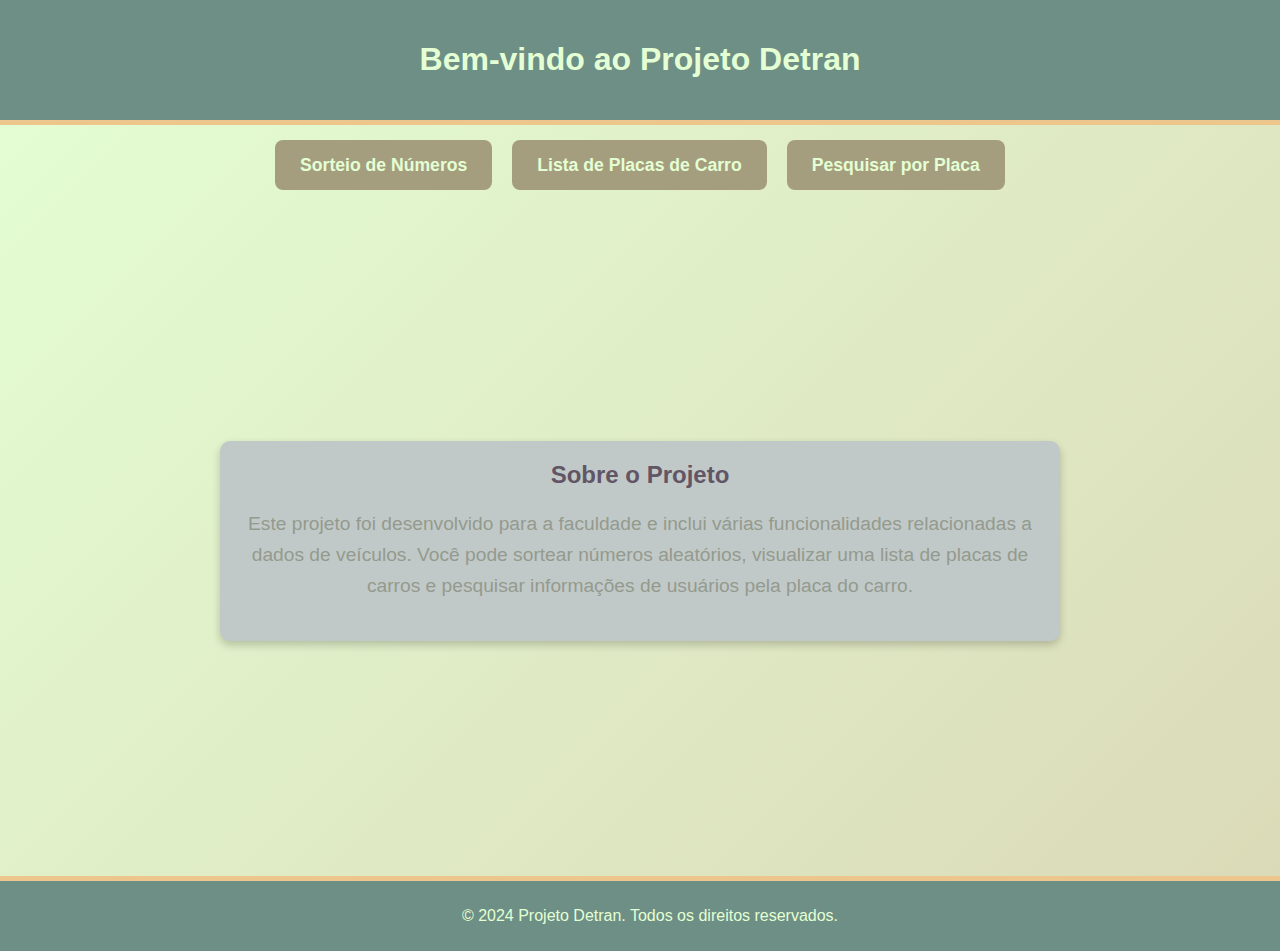
<file: index.html>
<!DOCTYPE html>
<html lang="pt-BR">
<head>
    <meta charset="UTF-8">
    <meta name="viewport" content="width=device-width, initial-scale=1.0">
    <title>Projeto Detran - Início</title>
    <link rel="stylesheet" href="style/styles.css">
    <script src="js/jquery.min.js"></script>
</head>
<body>
    <header>
        <h1>Bem-vindo ao Projeto Detran</h1>
    </header>

    <nav>
        <ul>
            <li><a href="Sortear.html">Sorteio de Números</a></li>
            <li><a href="Placas.html">Lista de Placas de Carro</a></li>
            <li><a href="pesquisaPlaca.html">Pesquisar por Placa</a></li>
        </ul>
    </nav>

    <main>
        <section>
            <h2>Sobre o Projeto</h2>
            <p>Este projeto foi desenvolvido para a faculdade e inclui várias funcionalidades relacionadas a dados de veículos. Você pode sortear números aleatórios, visualizar uma lista de placas de carros e pesquisar informações de usuários pela placa do carro.</p>
        </section>
    </main>

    <footer>
        <p>&copy; 2024 Projeto Detran. Todos os direitos reservados.</p>
    </footer>
</body>
</html>
</file>
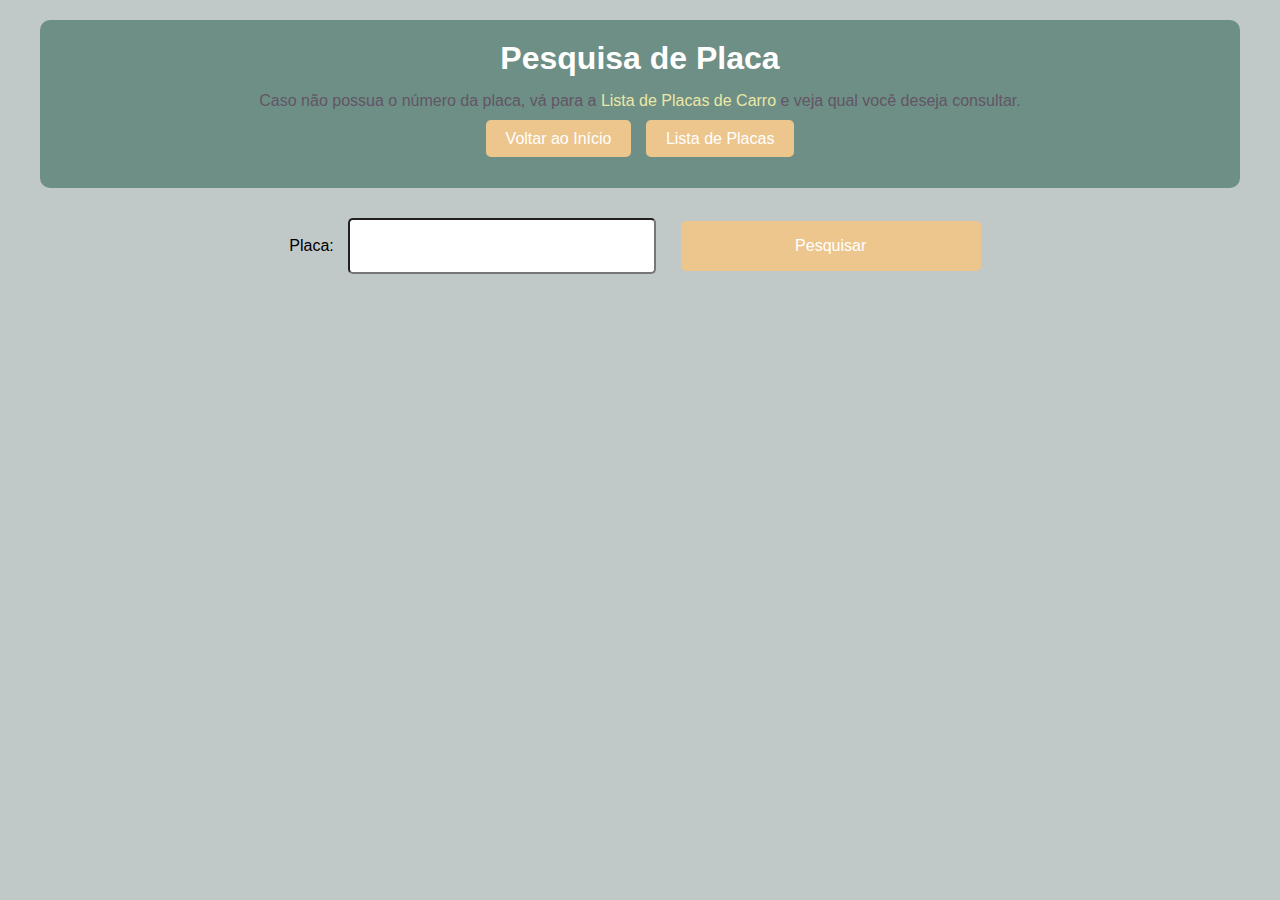
<file: pesquisaPlaca.html>
<!DOCTYPE html>
<html lang="en">
<head>
    <meta charset="UTF-8">
    <meta name="viewport" content="width=device-width, initial-scale=1.0">
    <title>Pesquisa de Placa</title>
    <link rel="stylesheet" href="style/pesquisaPlaca.css">
</head>
<body>
    <div class="container">
        <header>
            <h1>Pesquisa de Placa</h1>
            <p class="instruction">Caso não possua o número da placa, vá para a <a href="Placas.html">Lista de Placas de Carro</a> e veja qual você deseja consultar.</p>
            <div class="navigation-buttons">
                <a href="index.html" class="button">Voltar ao Início</a>
                <a href="Placas.html" class="button">Lista de Placas</a>
            </div>
        </header>
        <main>
            <label for="pesq">Placa:</label>
            <input type="text" id="pesq">
            <button id="botao">Pesquisar</button>
            <div id="placa"></div>
        </main>
    </div>

    <script src="js/jquery.min.js"></script>
    <script src="js/detran.js"></script>
    <script src="js/pesquisaPlaca.js"></script>
</body>
</html>
</file>
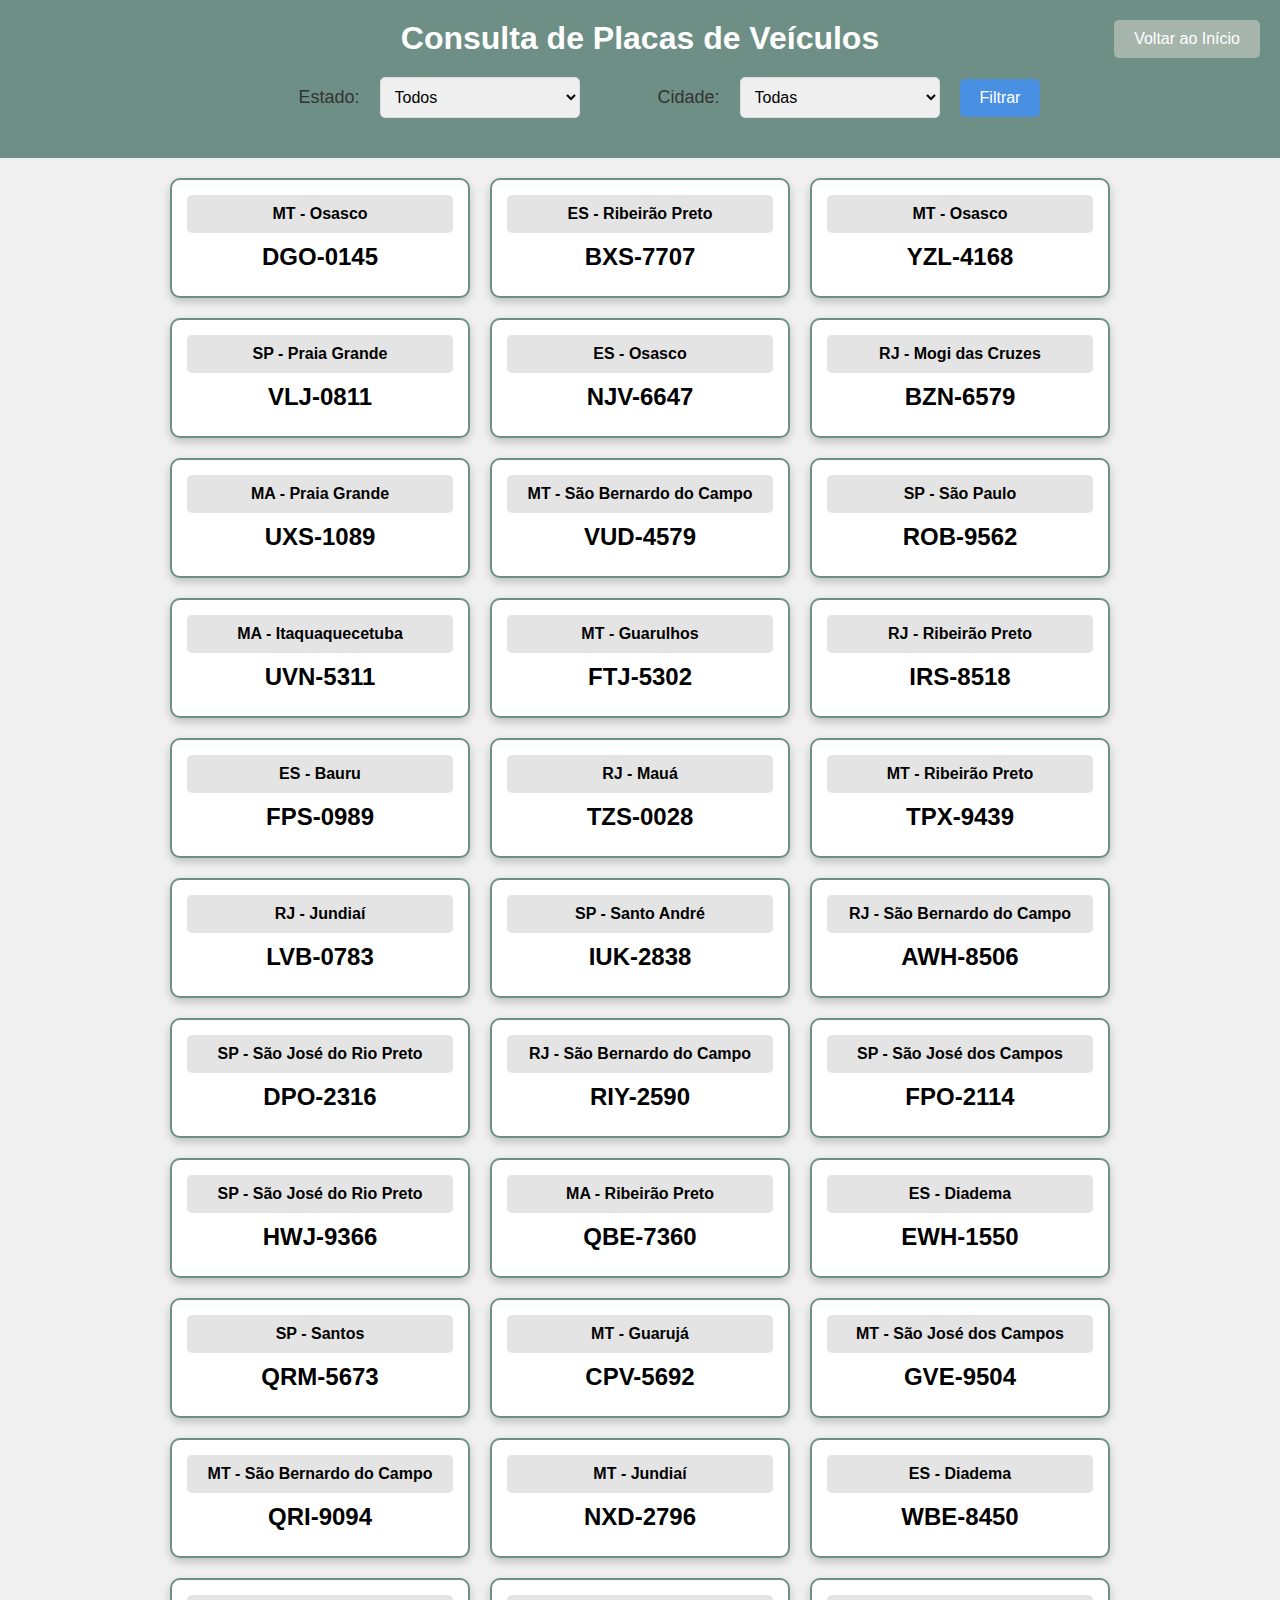
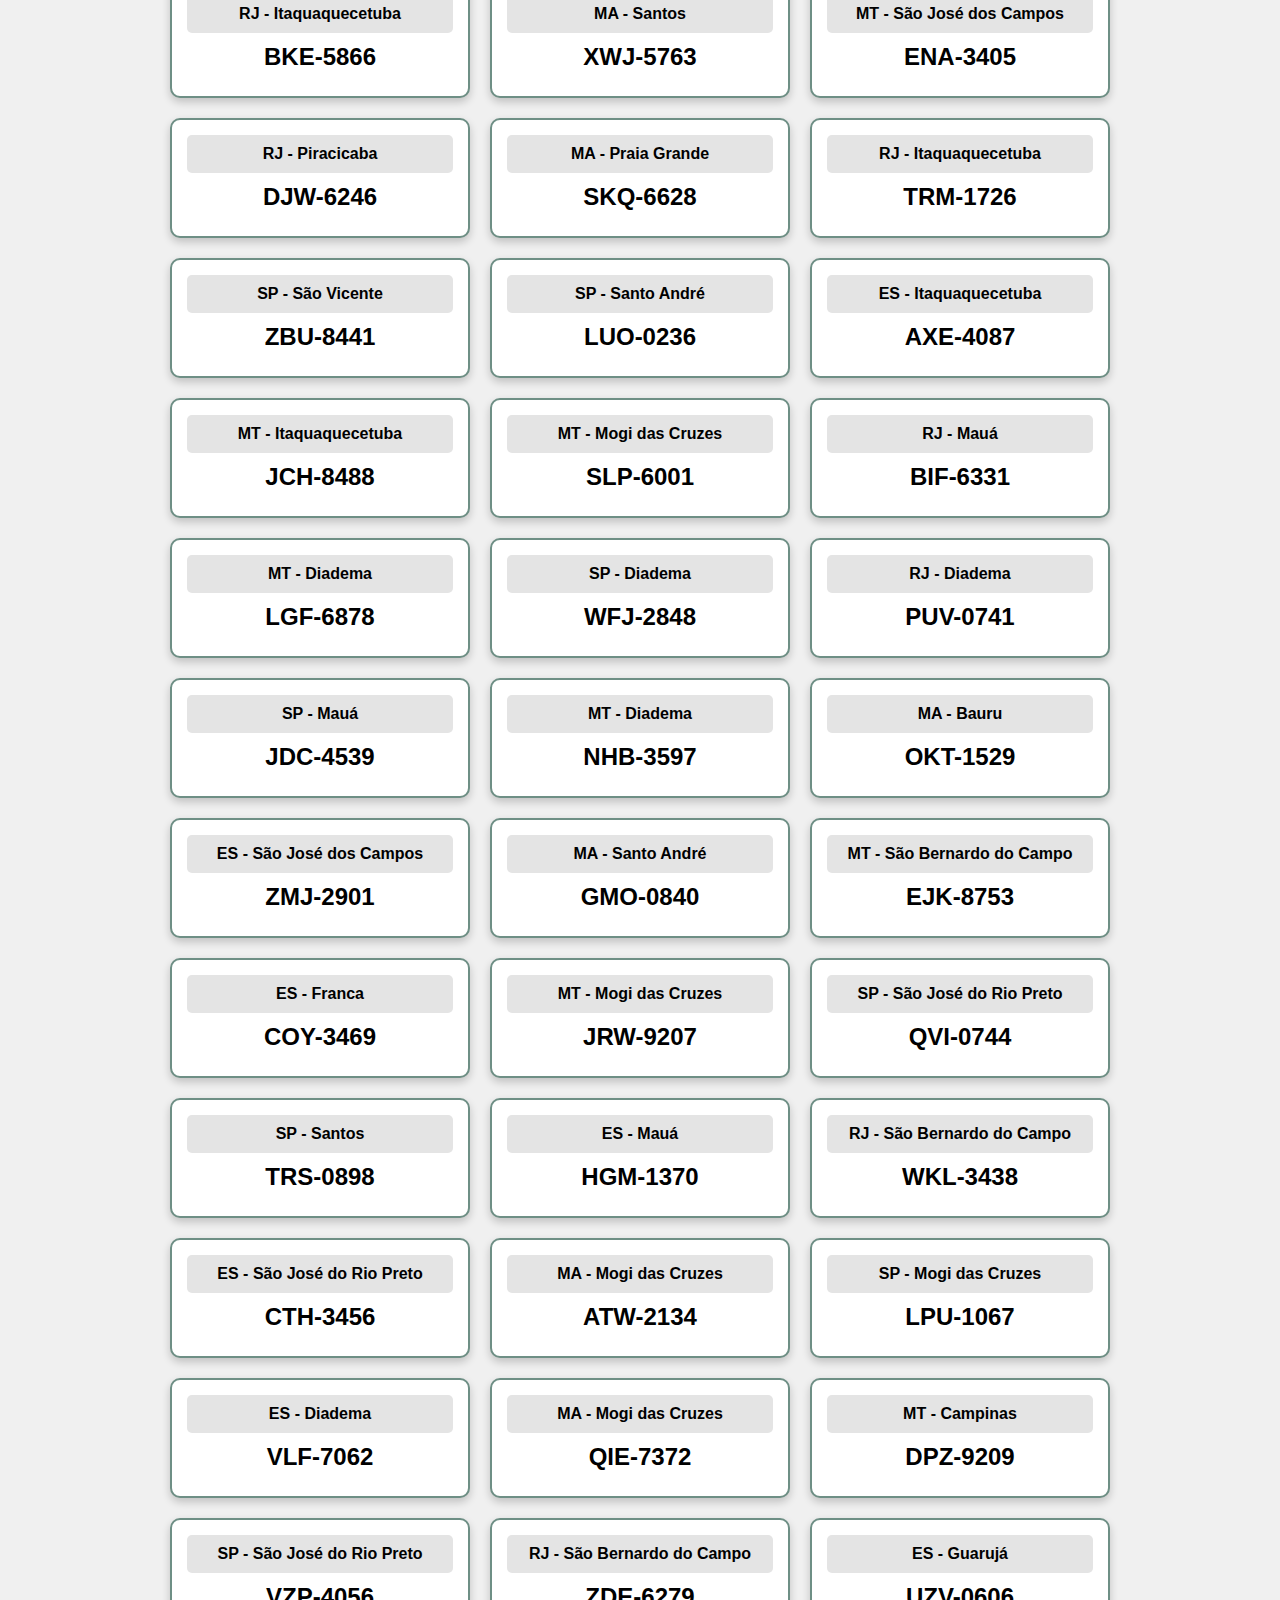
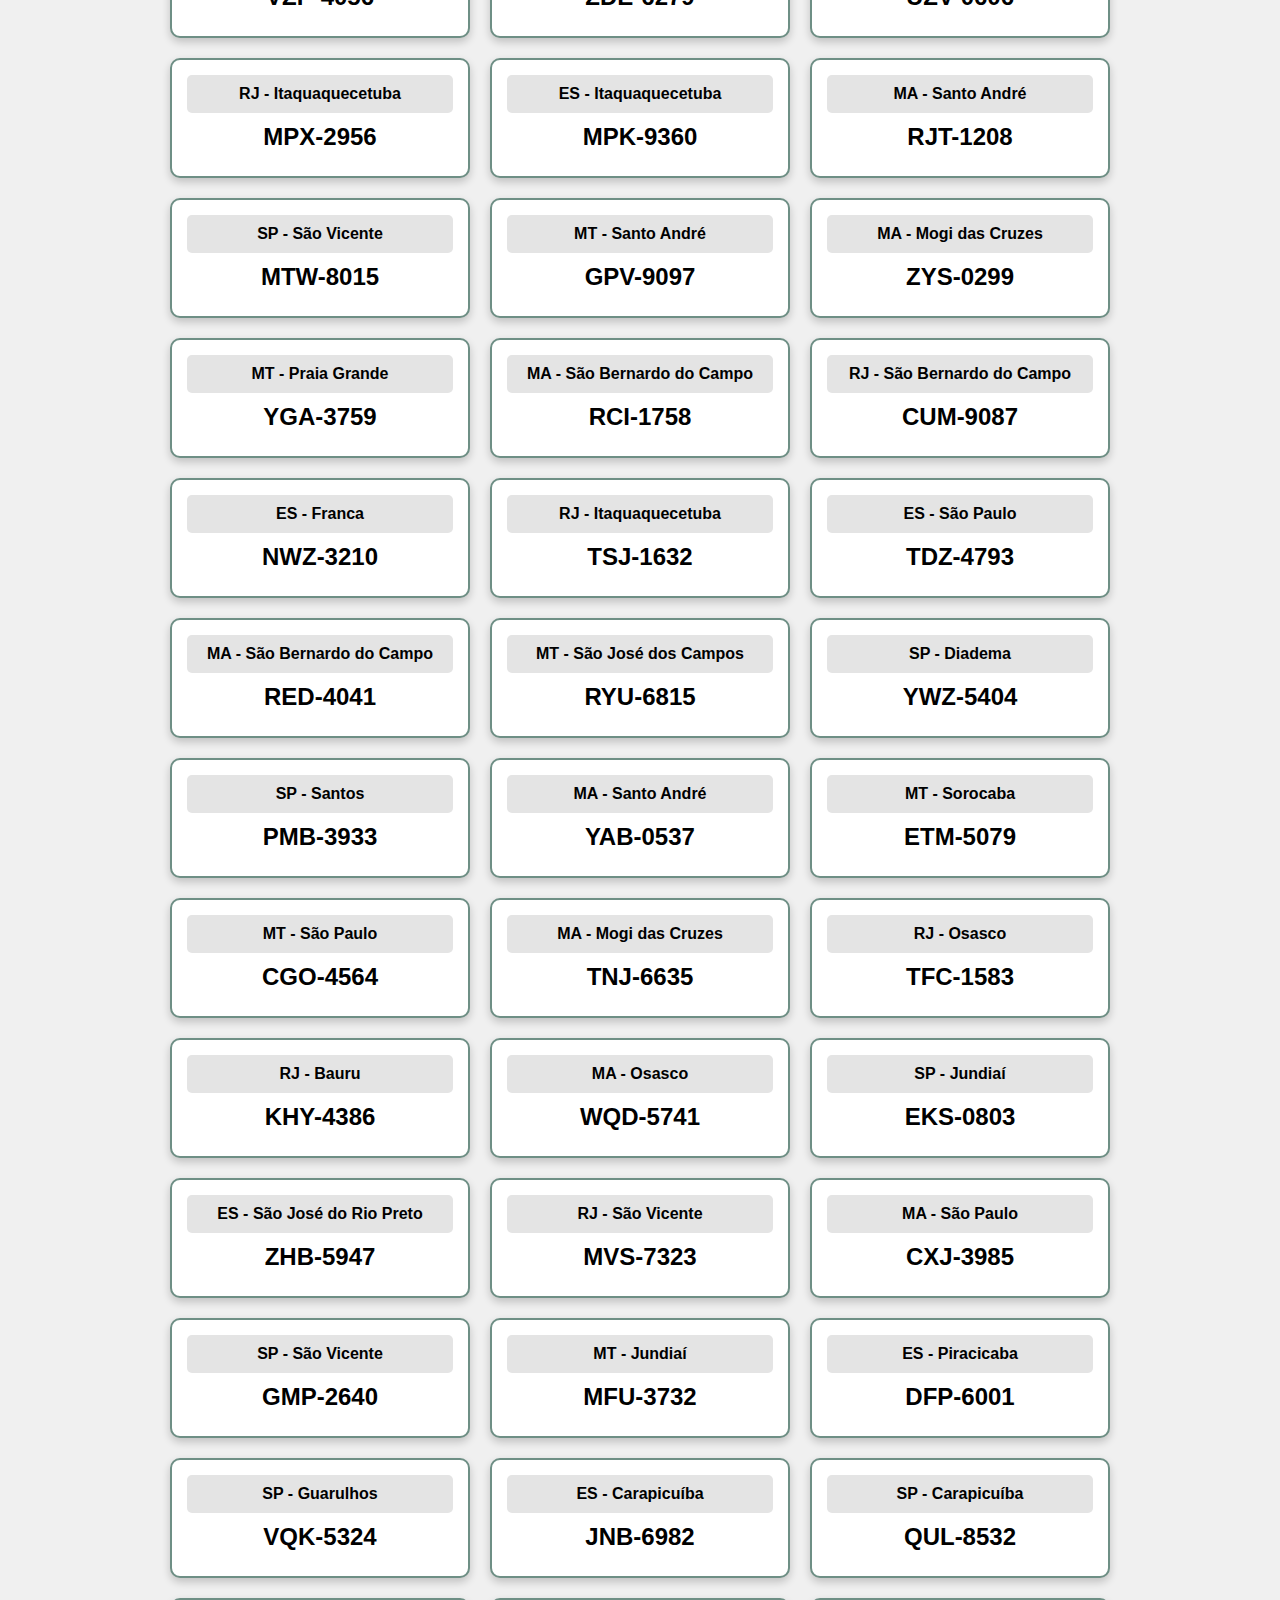
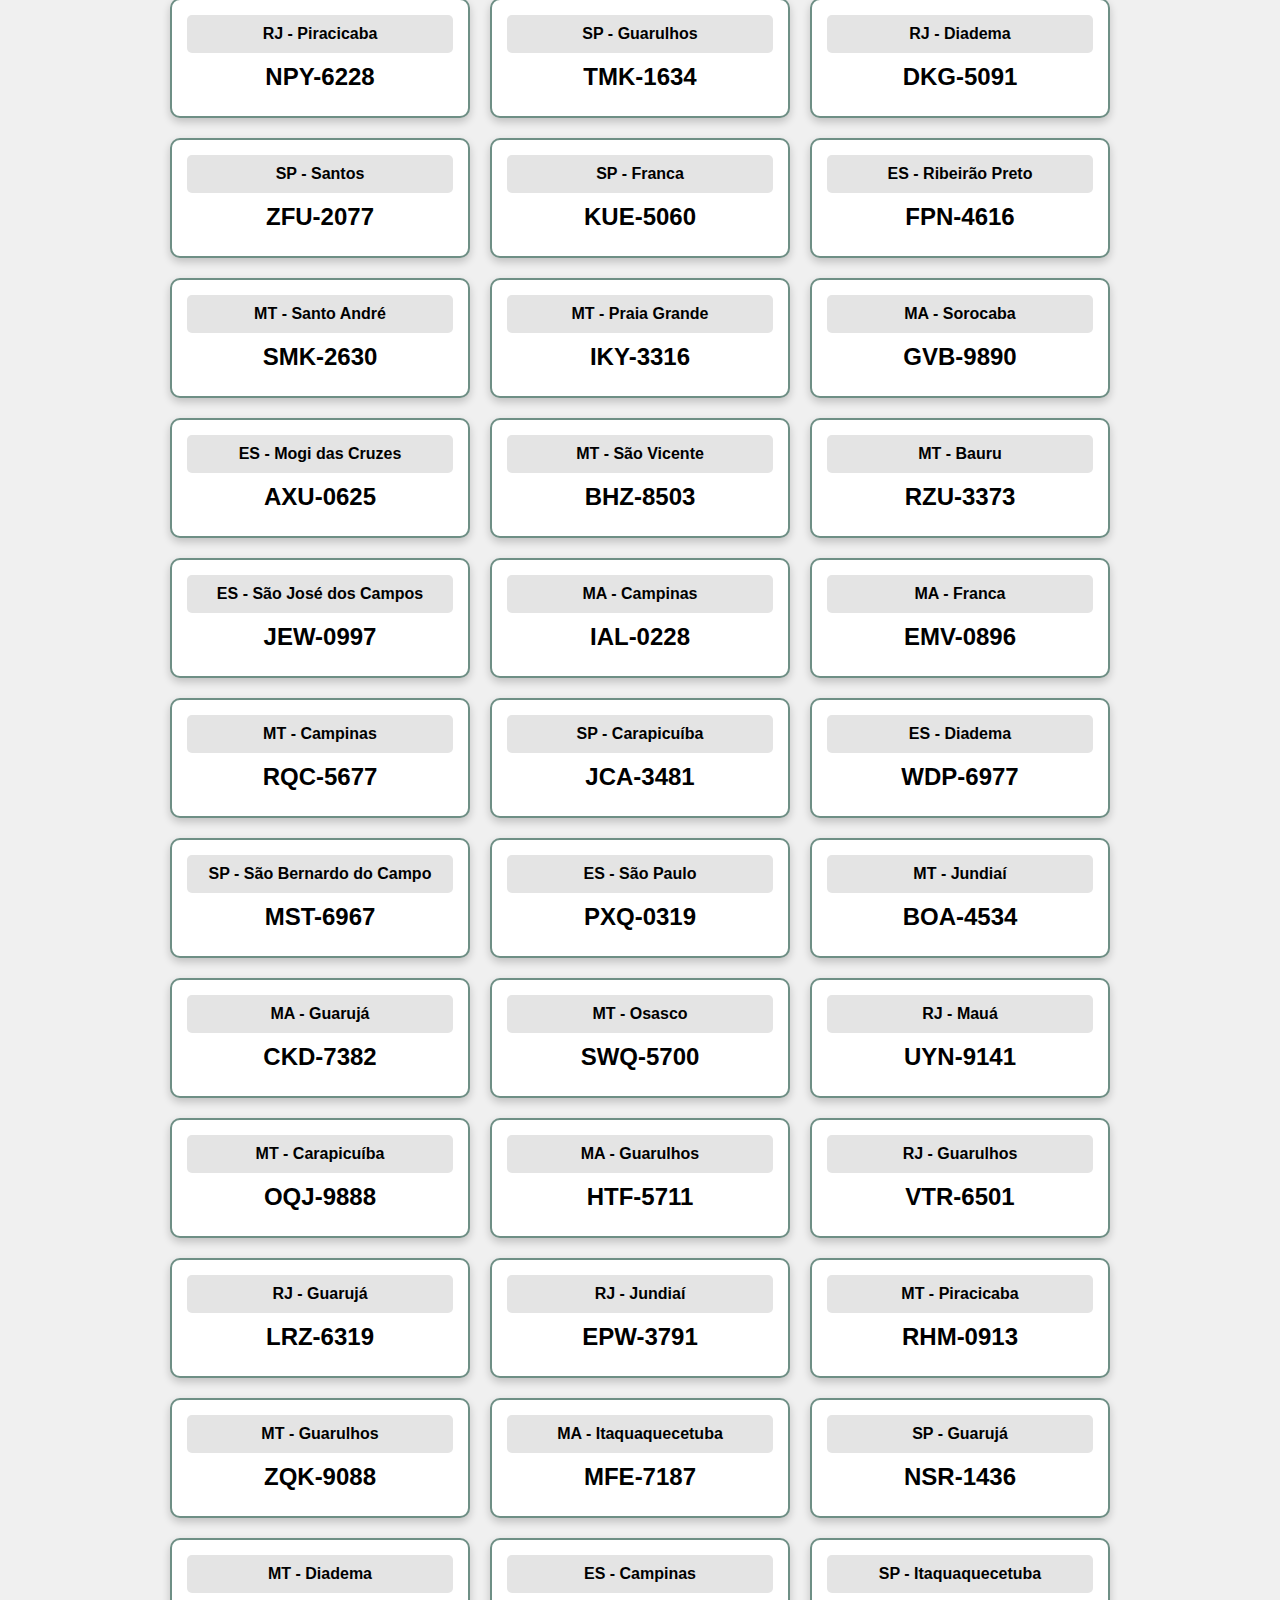
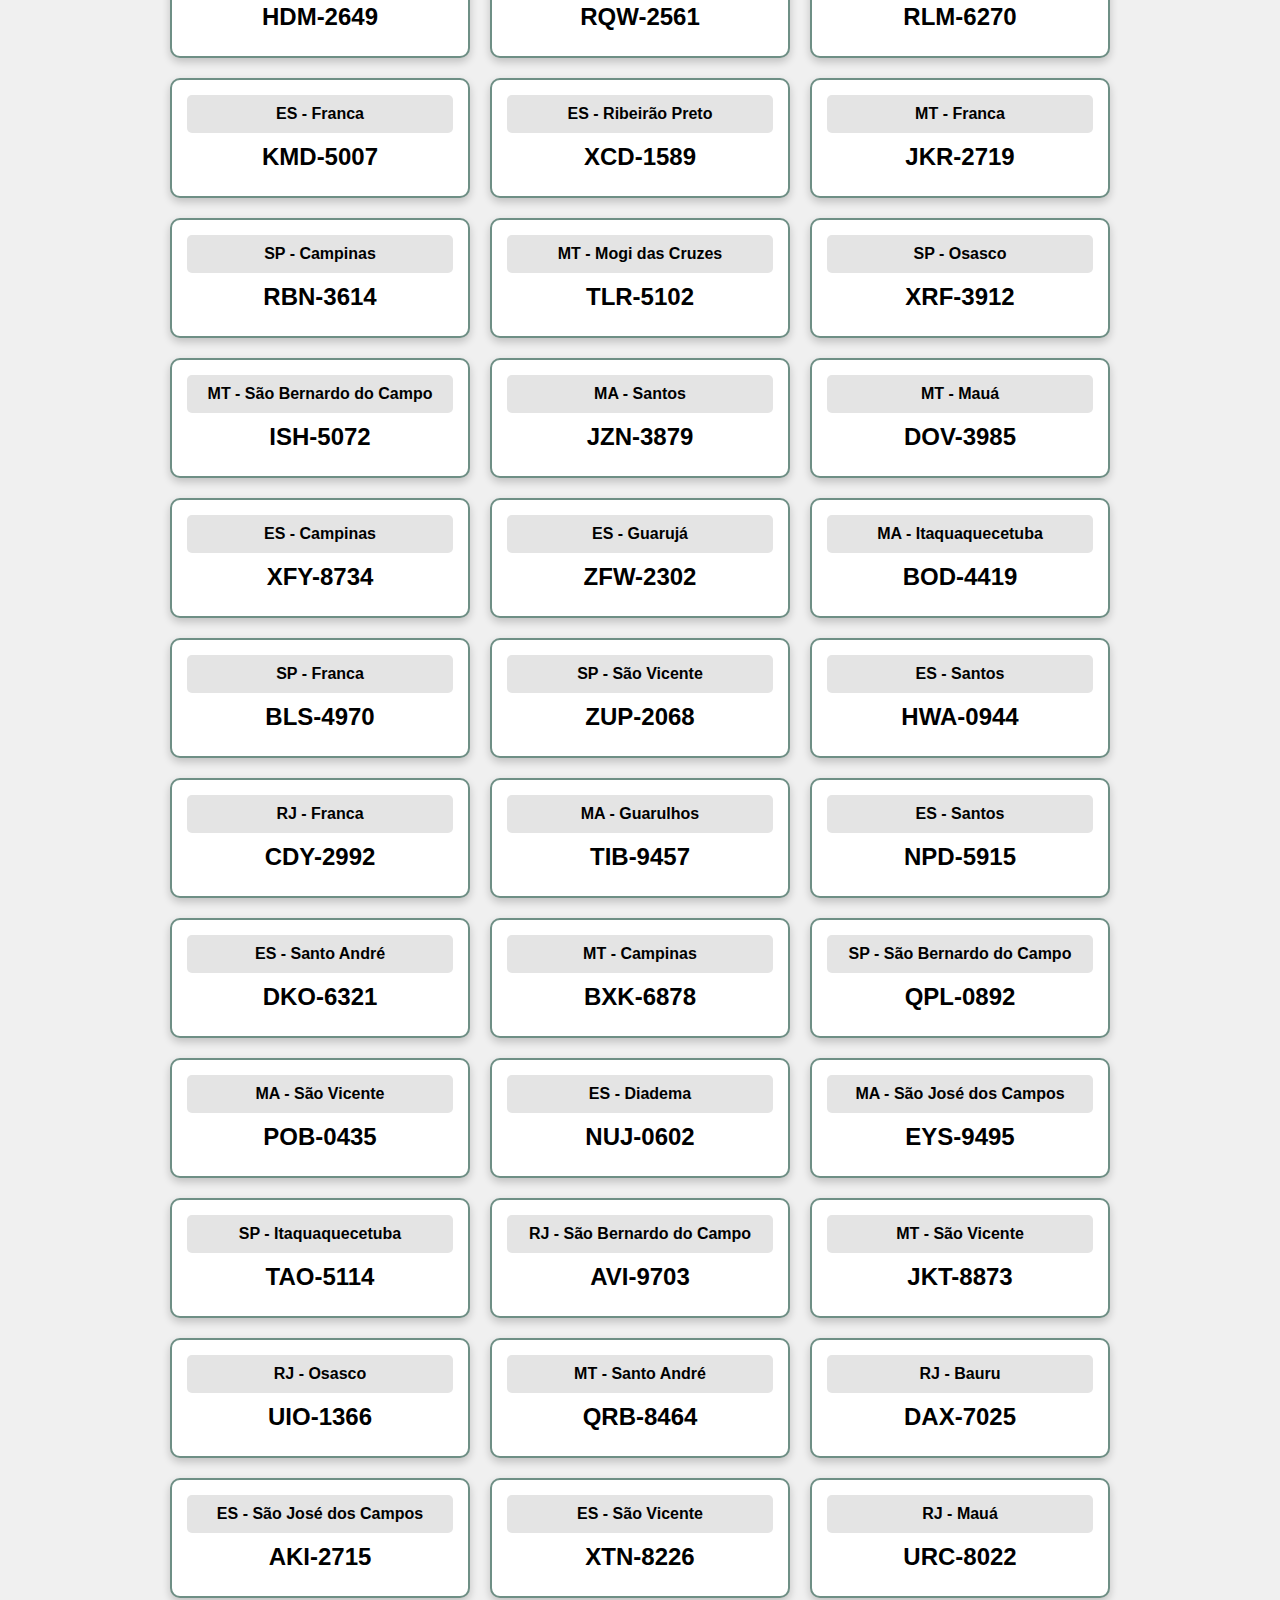
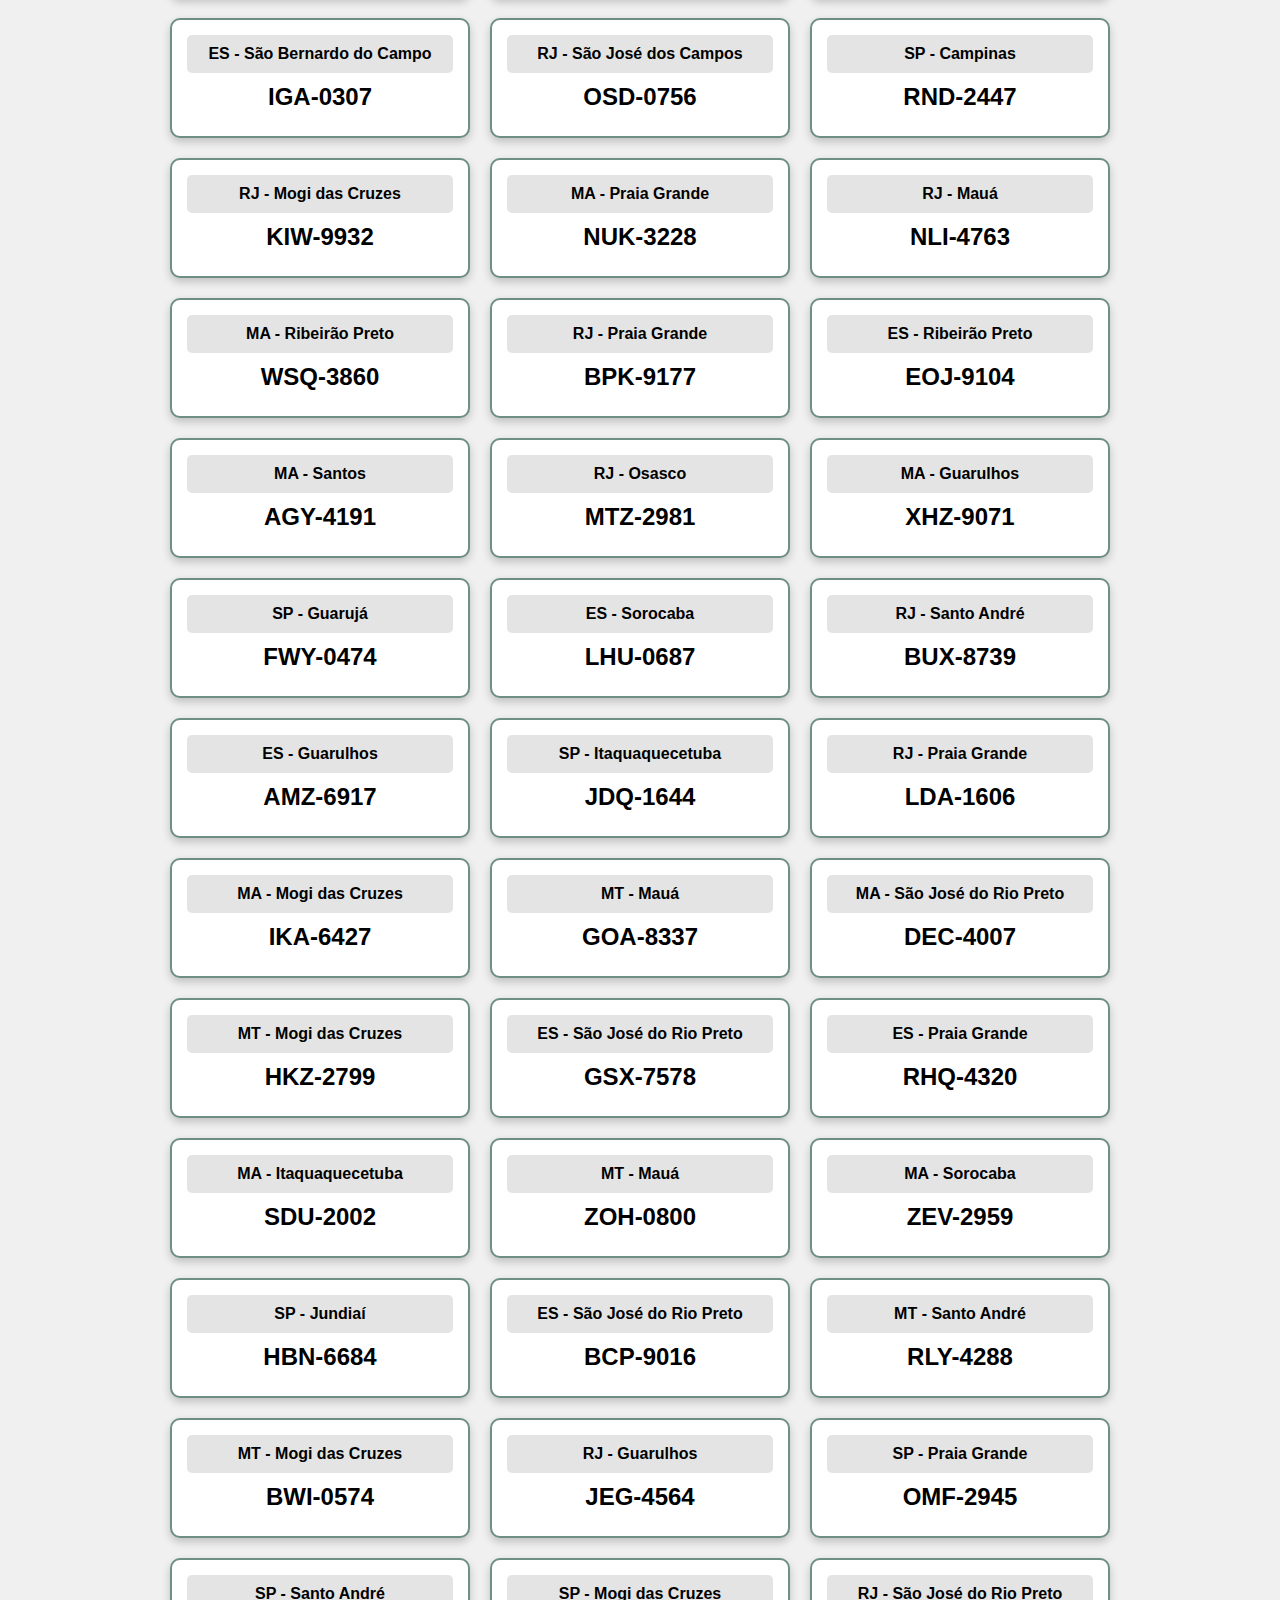
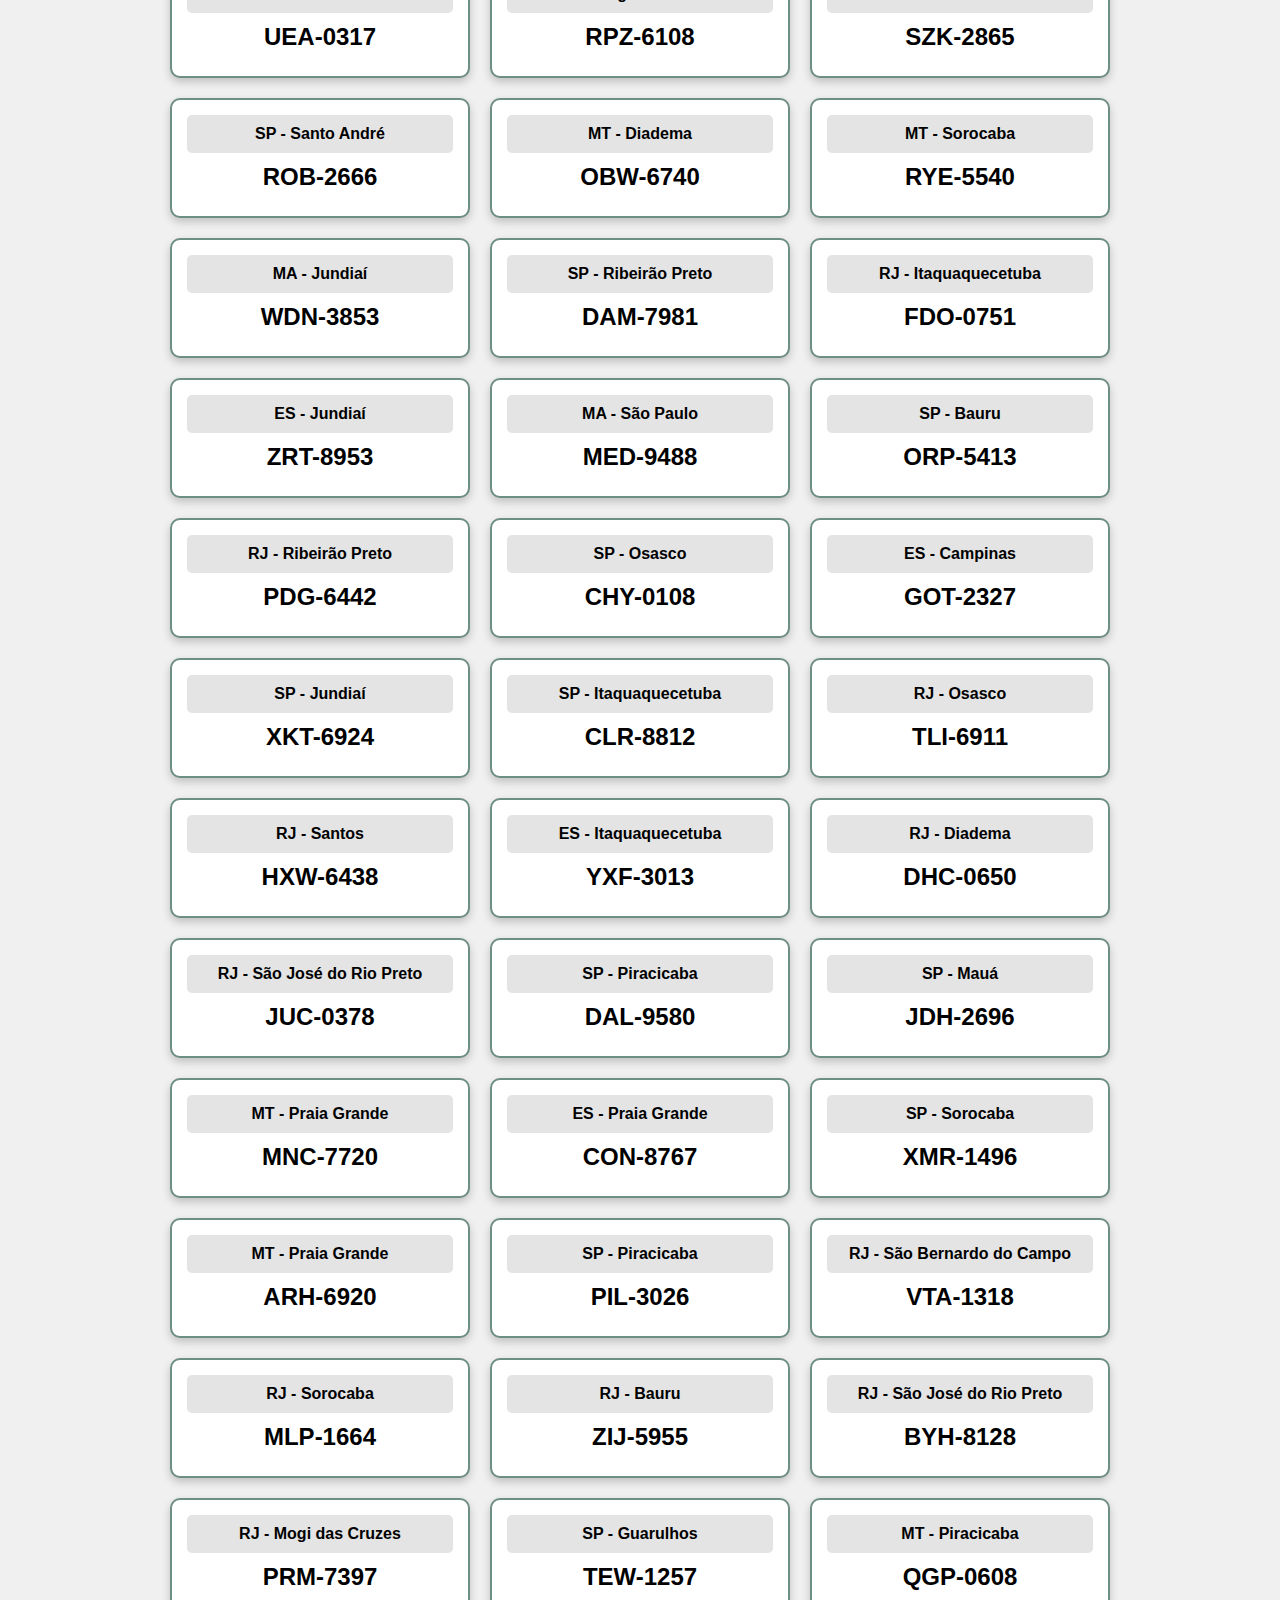
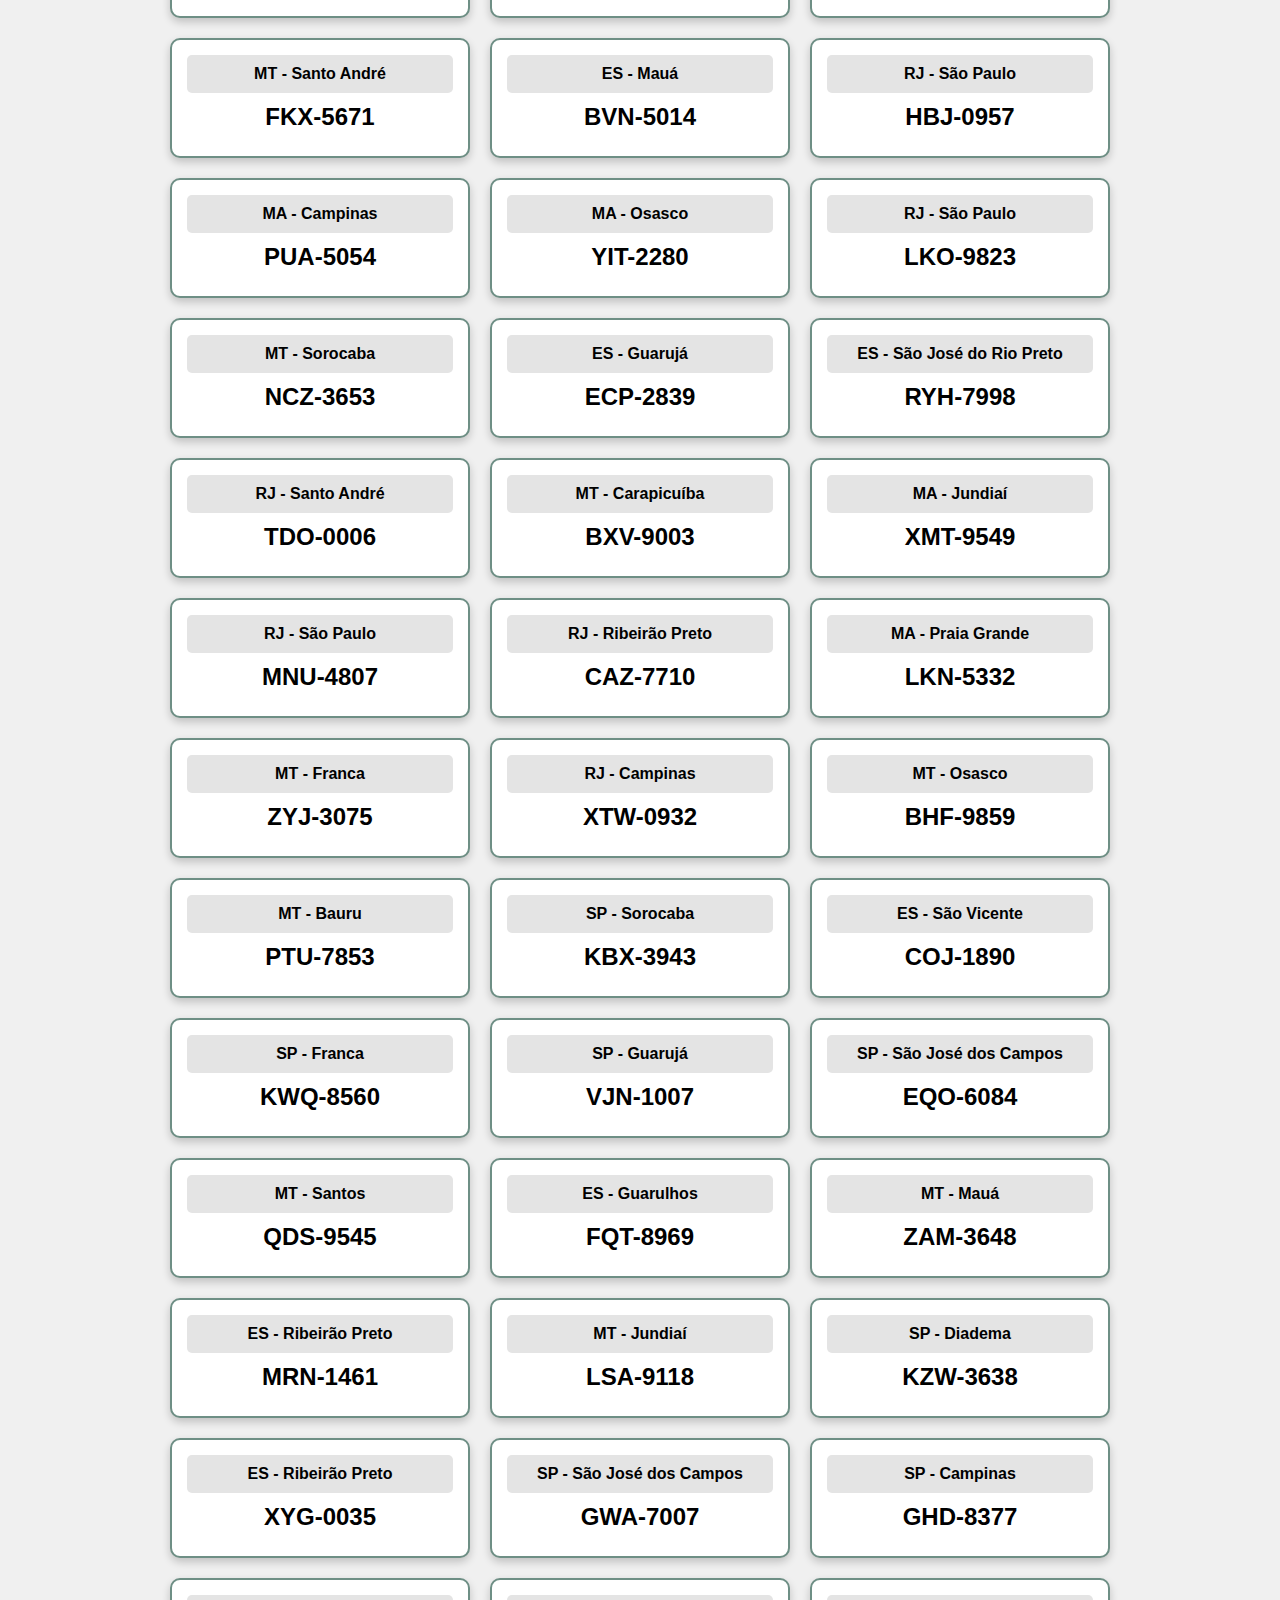
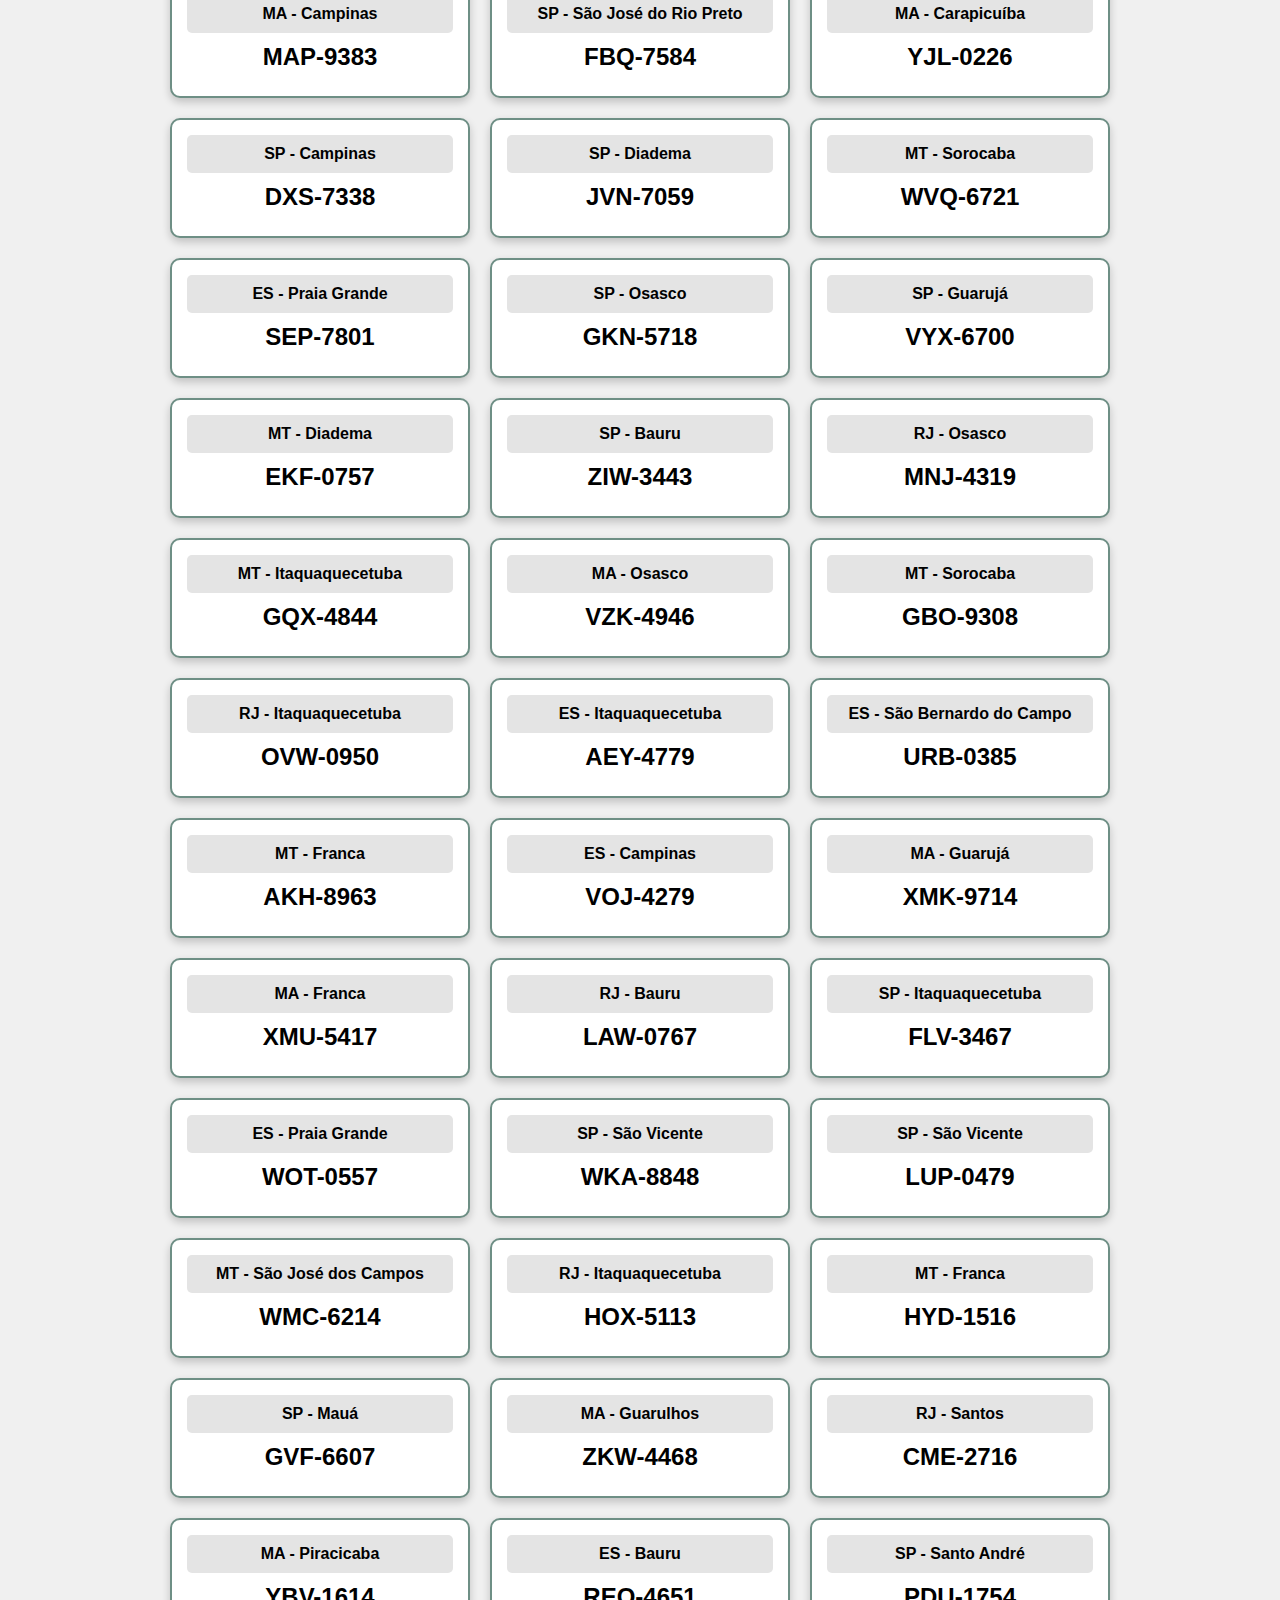
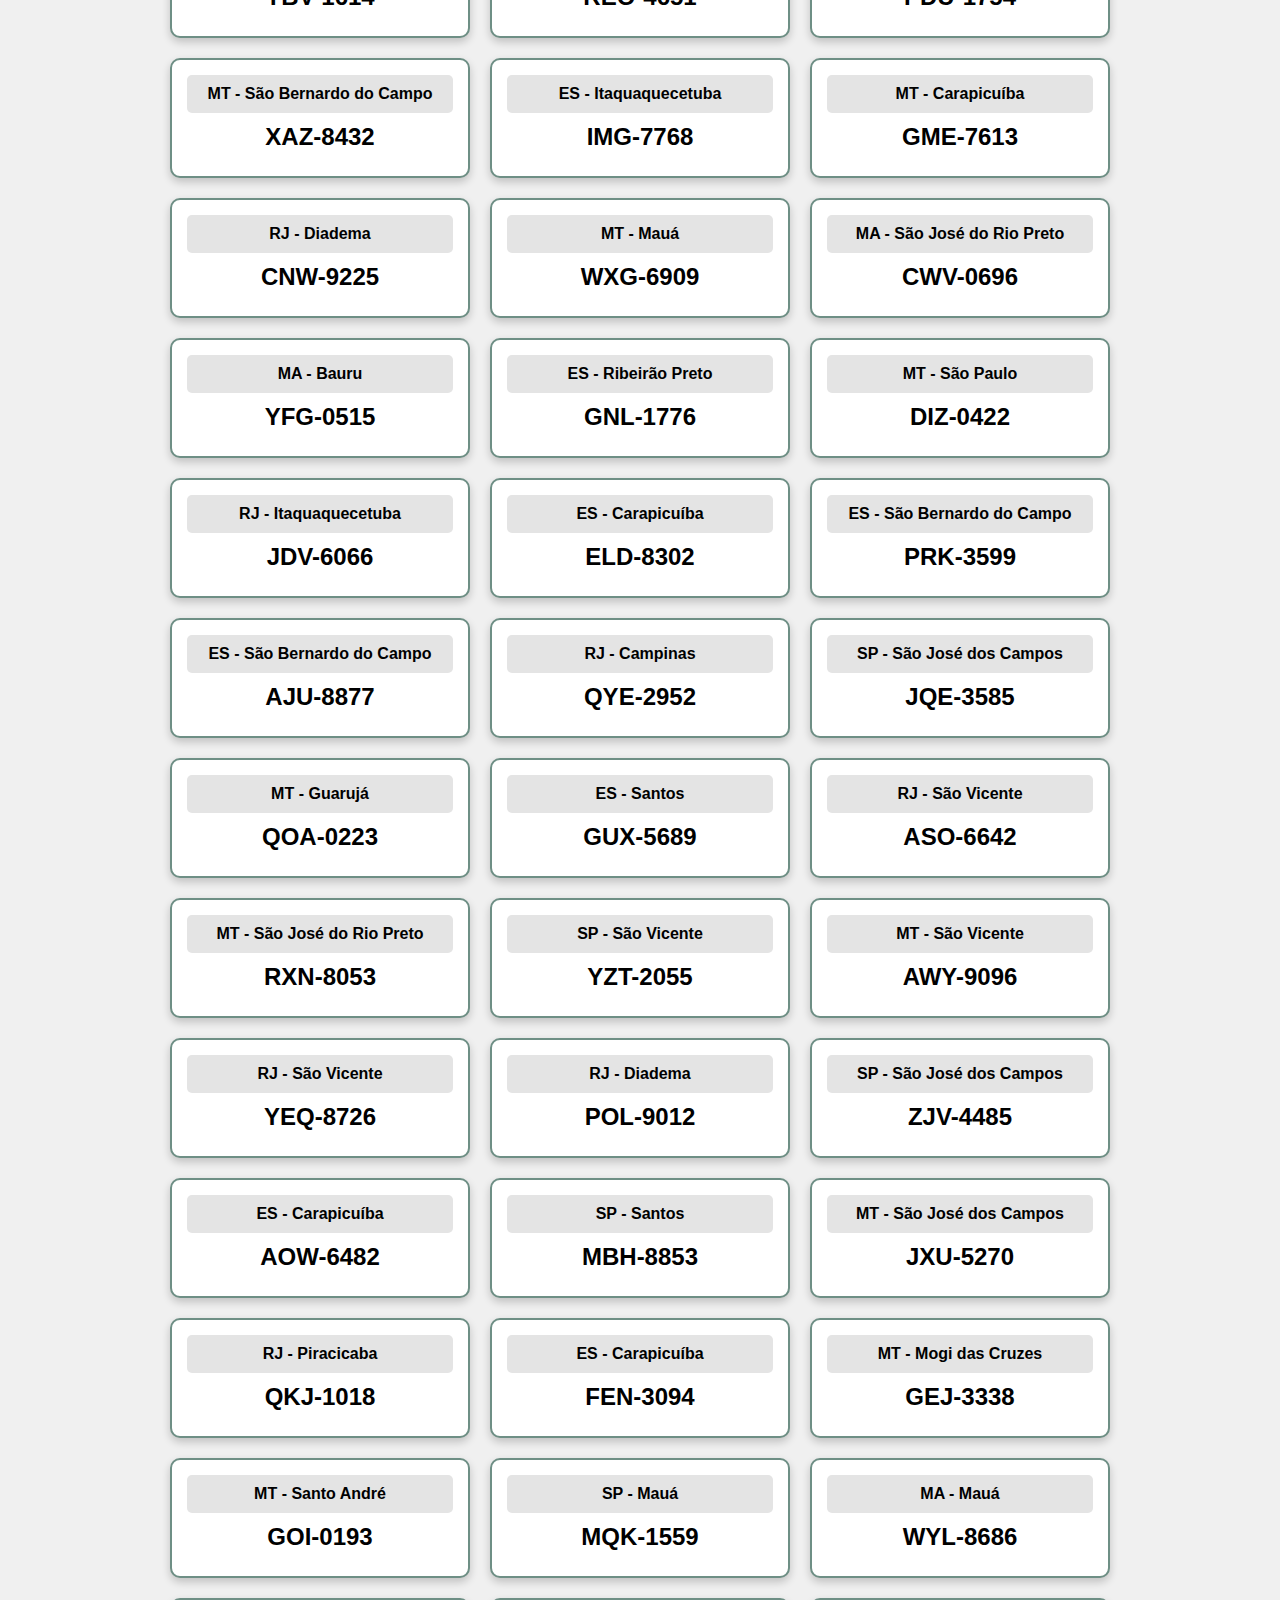
<file: Placas.html>
<!DOCTYPE html>
<html lang="en">
<head>
    <meta charset="UTF-8">
    <meta name="viewport" content="width=device-width, initial-scale=1.0">
    <title>Consulta de Placas</title>
    <link rel="stylesheet" href="style/placas.css">
</head>
<body>
    <header>
        <a href="index.html" class="back-button">Voltar ao Início</a>
        <h1>Consulta de Placas de Veículos</h1>
        <form id="filter-form">
            <label for="estado">Estado:</label>
            <select id="estado">
                <option value="">Todos</option>
                <!-- Opções serão preenchidas dinamicamente -->
            </select>
            <label for="cidade">Cidade:</label>
            <select id="cidade">
                <option value="">Todas</option>
                <!-- Opções serão preenchidas dinamicamente -->
            </select>
            <button type="button" id="filter-btn">Filtrar</button>
        </form>
    </header>
    <main id="lista">
        <!-- Placas serão exibidas aqui -->
    </main>
    <script src="js/jquery.min.js"></script>
    <script src="js/detran.js"></script>
    <script src="js/Placas.js"></script>
</body>
</html>
</file>
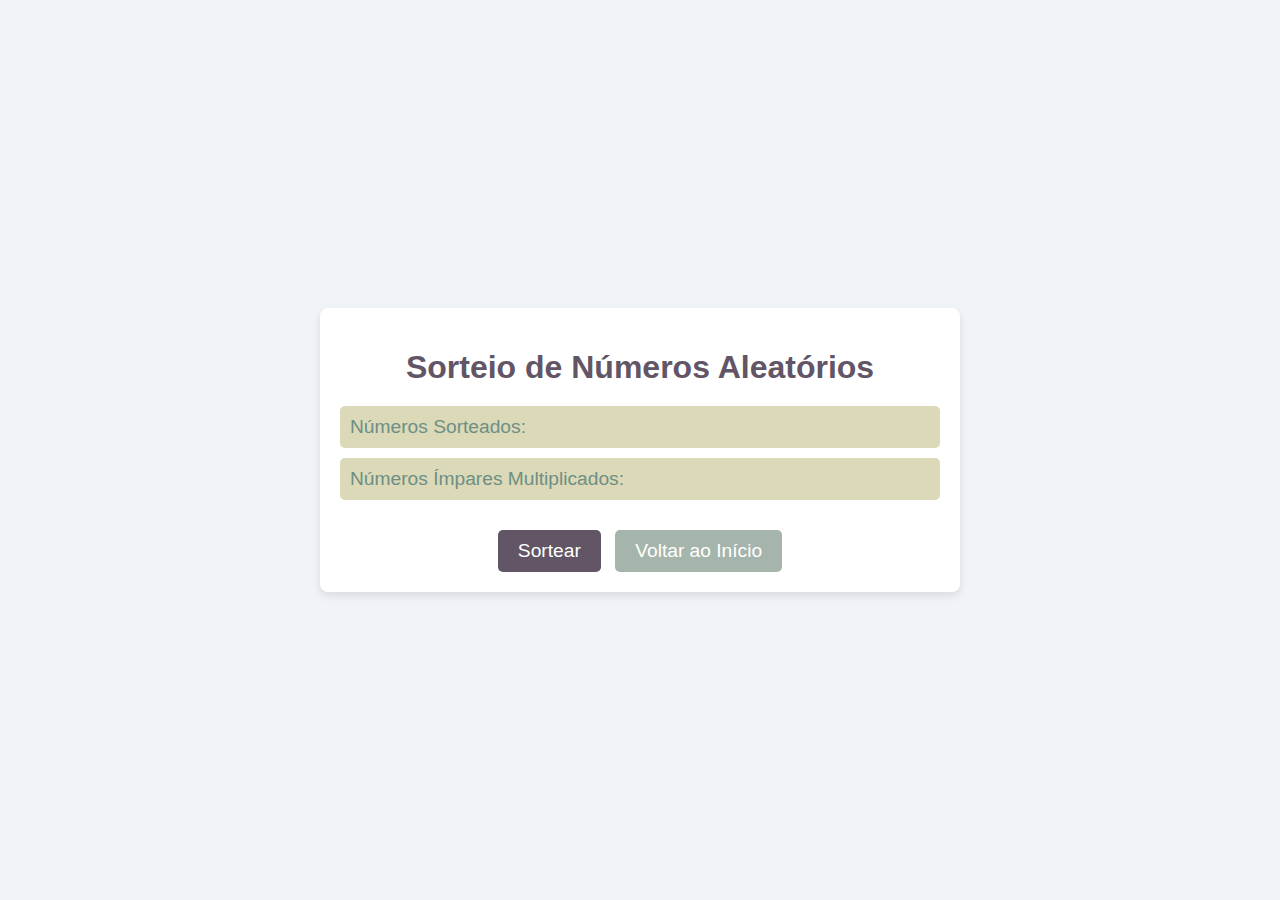
<file: Sortear.html>
<!DOCTYPE html>
<html lang="pt-BR">
<head>
    <meta charset="UTF-8">
    <meta name="viewport" content="width=device-width, initial-scale=1.0">
    <title>Sorteio de Números</title>
    <link rel="stylesheet" href="style/sortear.css">
</head>
<body>
    <div class="container">
        <h1>Sorteio de Números Aleatórios</h1>
        <form>
            <div class="result-container">
                <div id="resp1" class="result">Números Sorteados: </div>
                <div id="resp2" class="result">Números Ímpares Multiplicados: </div>
            </div>
            <button type="button" id="btn1">Sortear</button>
            <a href="index.html" class="back-button">Voltar ao Início</a>
        </form>
    </div>
    <script src="js/jquery.min.js"></script>
    <script src="js/Sortear.js"></script>
</body>
</html>
</file>
<file: style/styles.css>
/* styles.css */

/* Cores principais */
:root {
    --color1: #e4ffd4; /* Verde claro */
    --color2: #ebe7a7; /* Amarelo pálido */
    --color3: #edc68e; /* Amarelo dourado */
    --color4: #a49e7e; /* Marrom oliva */
    --color5: #6e8f85; /* Verde musgo */
    --color6: #dbd9b7; /* Bege suave */
    --color7: #c1c9c8; /* Cinza claro */
    --color8: #a5b5ab; /* Verde cinza claro */
    --color9: #949a8e; /* Verde oliva claro */
    --color10: #615566; /* Roxo escuro */
}

/* Estilo do corpo */
body {
    font-family: Arial, sans-serif;
    margin: 0;
    padding: 0;
    background: linear-gradient(135deg, var(--color1), var(--color6)); /* Gradiente de verde claro para bege suave */
    color: var(--color10); /* Roxo escuro */
    overflow-x: hidden; /* Evita que a página role para o lado */
    min-height: 100vh; /* Garante que o corpo ocupe pelo menos 100% da altura da tela */
}

/* Estilo do cabeçalho */
header {
    background-color: var(--color5); /* Verde musgo */
    color: var(--color1); /* Verde claro */
    padding: 20px;
    text-align: center;
    border-bottom: 5px solid var(--color3); /* Amarelo dourado */
}

/* Estilo do menu de navegação */
nav {
    text-align: center;
    margin: 20px 0;
}

nav ul {
    list-style: none;
    padding: 0;
    margin: 0;
    display: flex;
    flex-wrap: wrap; /* Permite que os itens envolvam para a próxima linha */
    justify-content: center; /* Centraliza os itens */
}

nav ul li {
    margin: 10px;
}

nav ul li a {
    color: var(--color1); /* Verde claro */
    text-decoration: none;
    font-weight: bold;
    background-color: var(--color4); /* Marrom oliva */
    padding: 15px 25px;
    border-radius: 8px;
    transition: background-color 0.3s ease, color 0.3s ease;
    font-size: 1.1em;
}

nav ul li a:hover {
    background-color: var(--color3); /* Amarelo dourado */
    color: var(--color5); /* Verde musgo */
}

/* Estilo do conteúdo principal */
main {
    padding: 20px;
    display: flex;
    justify-content: center;
    align-items: center;
    flex-direction: column; /* Garante que o conteúdo seja centralizado verticalmente */
    min-height: 70vh; /* Garante altura mínima para o conteúdo principal */
}

section {
    background: var(--color7); /* Cinza claro */
    border-radius: 10px;
    padding: 20px;
    box-shadow: 0 4px 8px rgba(0, 0, 0, 0.2);
    max-width: 800px;
    margin: 0 auto;
    text-align: center;
}

section h2 {
    color: var(--color10); /* Roxo escuro */
    margin-top: 0;
}

section p {
    color: var(--color9); /* Verde oliva claro */
    line-height: 1.6;
    font-size: 1.2em;
}

/* Estilo do rodapé */
footer {
    background-color: var(--color5); /* Verde musgo */
    color: var(--color1); /* Verde claro */
    padding: 10px;
    text-align: center;
    border-top: 5px solid var(--color3); /* Amarelo dourado */
    position: relative;
    bottom: 0;
    width: 100%;
}

/* Responsividade */
@media (max-width: 768px) {
    nav ul {
        flex-direction: column;
    }

    nav ul li {
        margin: 10px 0;
    }
}

@media (max-width: 480px) {
    section {
        padding: 15px;
        font-size: 1em;
    }

    header, footer {
        padding: 10px;
    }
}
</file>
<file: style/pesquisaPlaca.css>
:root {
    --color1: #e4ffd4; /* Verde claro */
    --color2: #ebe7a7; /* Amarelo pálido */
    --color3: #edc68e; /* Amarelo dourado */
    --color4: #a49e7e; /* Marrom oliva */
    --color5: #6e8f85; /* Verde musgo */
    --color6: #dbd9b7; /* Bege suave */
    --color7: #c1c9c8; /* Cinza claro */
    --color8: #a5b5ab; /* Verde cinza claro */
    --color9: #949a8e; /* Verde oliva claro */
    --color10: #615566; /* Roxo escuro */
    
}

body {
    font-family: Arial, sans-serif;
    background-color: var(--color7); /* Cinza claro */
    margin: 0;
    padding: 0;
}

.container {
    max-width: 1200px;
    margin: 0 auto;
    padding: 20px;
}

header {
    background-color: var(--color5); /* Verde musgo */
    color: white;
    padding: 20px;
    text-align: center;
    border-radius: 10px;
    margin-bottom: 20px;
}

h1 {
    margin: 0;
}

.instruction {
    margin: 15px 0;
}

.instruction a {
    color: var(--color2); /* Amarelo pálido */
    text-decoration: none;
}

.instruction a:hover {
    text-decoration: underline;
}

.navigation-buttons {
    margin: 20px 0;
}

.button {
    background-color: var(--color3); /* Amarelo dourado */
    color: white;
    border: none;
    border-radius: 5px;
    padding: 10px 20px;
    margin: 5px;
    font-size: 16px;
    text-decoration: none;
}

.button:hover {
    background-color: var(--color4); /* Marrom oliva */
}

main {
    text-align: center;
}

input, button {
    width: 300px;
    height: 50px;
    margin: 10px;
    font-size: 16px;
    border-radius: 5px;
}

button {
    background-color: var(--color3); /* Amarelo dourado */
    color: white;
    border: none;
    cursor: pointer;
}

button:hover {
    background-color: var(--color4); /* Marrom oliva */
}

#placa {
    display: flex;
    flex-wrap: wrap;
    gap: 20px;
    justify-content: center;
    padding: 20px;
}

.placa {
    background-color: var(--color6); /* Bege suave */
    border: 2px solid var(--color4); /* Marrom oliva */
    border-radius: 10px;
    width: 90%;
    max-width: 600px;
    padding: 20px;
    box-shadow: 0 4px 8px rgba(0, 0, 0, 0.2);
    text-align: left;
    margin: 10px;
}

.flex {
    display: flex;
    align-items: center;
    gap: 20px;
}

img {
    width: 200px;
    height: auto;
    border-radius: 5px;
}

p {
    margin: 5px 0;
    font-size: 16px;
    color: var(--color10); /* Roxo escuro para rótulos */
}
p span {
    font-weight: bold;
}

p span.cor{
 color: var(--color9);
 font-weight: bold;
}

/* Tamanho e cor do restante do texto */
.placa p {
    font-size: 18px; /* Ajuste o tamanho do texto conforme necessário */
    color: var(--color10); /* Roxo escuro para o texto padrão */
}


p span.gravidade {
    font-weight: bold;
}

/* Cores específicas para cada tipo de gravidade */
.leve .gravidade {
    color: #4a90e2; /* Azul claro */
}

.media .gravidade {
    color: #f89d42; /* Laranja claro */
}

.grave .gravidade {
    color: #ff272e; /* Vermelho */
}

.gravissima .gravidade {
    color: #7f3f5c; /* Bordô */
}
</file>
<file: style/sortear.css>
/* Estilo geral para o body */
body {
    font-family: Arial, sans-serif;
    background-color: #f0f4f8; /* Cor de fundo suave */
    margin: 0;
    padding: 0;
    display: flex;
    justify-content: center;
    align-items: center;
    min-height: 100vh; /* Preenche a altura total da tela */
}

/* Contêiner principal */
.container {
    max-width: 600px; /* Largura máxima ajustada */
    width: 100%; /* Largura total da tela */
    padding: 20px;
    background-color: #ffffff; /* Cor de fundo branca */
    border-radius: 8px;
    box-shadow: 0 4px 8px rgba(0, 0, 0, 0.1);
    text-align: center;
}

/* Estilo do título */
h1 {
    color: #615566; /* Cor do texto mais escura */
    margin-bottom: 20px;
}

/* Contêiner dos resultados */
.result-container {
    margin-bottom: 20px;
}

/* Estilo para cada resultado */
.result {
    font-size: 1.2em;
    color: #6e8f85; /* Cor do texto mais visível */
    margin-bottom: 10px;
    padding: 10px;
    background-color: #dbd9b7; /* Cor de fundo mais destacada */
    border-radius: 5px;
    text-align: left; /* Alinhamento do texto à esquerda */
}

/* Estilo para o botão de sortear */
button {
    font-size: 1.2em;
    padding: 10px 20px;
    border: none;
    border-radius: 5px;
    background-color: #615566; /* Cor de fundo dos botões */
    color: #ffffff; /* Cor do texto dos botões */
    cursor: pointer;
    margin-right: 10px;
    transition: background-color 0.3s ease;
}

/* Estilo do botão ao passar o mouse */
button:hover {
    background-color: #4a4a4a; /* Cor de fundo mais escura ao passar o mouse */
}

/* Estilo para o botão de voltar ao início */
.back-button {
    display: inline-block;
    font-size: 1.2em;
    padding: 10px 20px;
    border: none;
    border-radius: 5px;
    background-color: #a5b5ab; /* Cor de fundo do botão de voltar */
    color: #ffffff; /* Cor do texto */
    text-decoration: none;
    cursor: pointer;
    margin-top: 10px;
    transition: background-color 0.3s ease;
}

/* Estilo do botão de voltar ao passar o mouse */
.back-button:hover {
    background-color: #7a8f8a; /* Cor de fundo mais escura ao passar o mouse */
}
</file>
<file: style/placas.css>
/* Reset básico para garantir uma base consistente */
* {
    margin: 0;
    padding: 0;
    box-sizing: border-box;
}

body {
    font-family: Arial, sans-serif;
    background-color: #f0f0f0; /* Cor de fundo leve para o corpo */
    margin: 0;
    padding: 0;
}

/* Estilos para o header */
header {
    background-color: #6e8f85; /* Cor de fundo do header, adaptada para combinar com o design anterior */
    color: white;
    padding: 20px;
    text-align: center;
    position: relative; /* Necessário para posicionar o botão de volta */
}

header .back-button {
    display: inline-block;
    background-color: #a5b5ab; /* Cor do botão de voltar, adaptada para combinar */
    color: white;
    padding: 10px 20px;
    text-decoration: none;
    border-radius: 5px;
    position: absolute;
    top: 20px; /* Ajuste a posição conforme necessário */
    right: 20px;
    font-size: 16px;
}

header .back-button:hover {
    background-color: #949a8e; /* Cor do botão de voltar no hover */
}

/* Estilos para o formulário */
form {
    display: flex;
    justify-content: center;
    align-items: center; /* Alinha verticalmente os itens do formulário */
    gap: 20px;
    margin: 20px;
    flex-wrap: wrap; /* Permite que os itens se movam para a linha seguinte em telas menores */
}

label {
    font-size: 18px; /* Aumenta o tamanho da fonte das labels para melhor visibilidade */
    color: #333; /* Cor do texto das labels */
    width: 120px; /* Largura fixa para as labels */
    text-align: right; /* Alinha o texto das labels à direita */
}

select {
    padding: 10px;
    font-size: 16px;
    border-radius: 5px;
    border: 1px solid #ddd;
    width: 200px; /* Largura dos campos de seleção */
}

button {
    background-color: #4a90e2; /* Cor do botão ajustada para combinar com o header */
    color: white;
    border: none;
    cursor: pointer;
    padding: 10px 20px;
    border-radius: 5px;
    font-size: 16px;
}

button:hover {
    background-color: #007bff; /* Cor do botão no hover */
}

/* Estilos para a lista de placas */
#lista {
    display: flex;
    flex-wrap: wrap;
    gap: 20px;
    justify-content: center;
    padding: 20px;
}

/* Estilo para cada placa */
.lista {
    border: 2px solid #6e8f85; /* Cor da borda das placas ajustada para combinar com o header */
    border-radius: 10px;
    width: 300px;
    background-color: #fff; /* Fundo branco para as placas */
    box-shadow: 0 4px 8px rgba(0, 0, 0, 0.2); /* Sombra leve para destaque */
    padding: 15px;
    text-align: center;
}

.lista h3 {
    background-color: #e4e4e4; /* Cor de fundo para o cabeçalho das placas */
    margin: 0;
    padding: 10px;
    border-radius: 5px;
    font-size: 1em;
}

.lista h1 {
    font-size: 1.5em;
    margin: 10px 0;
}
</file>
